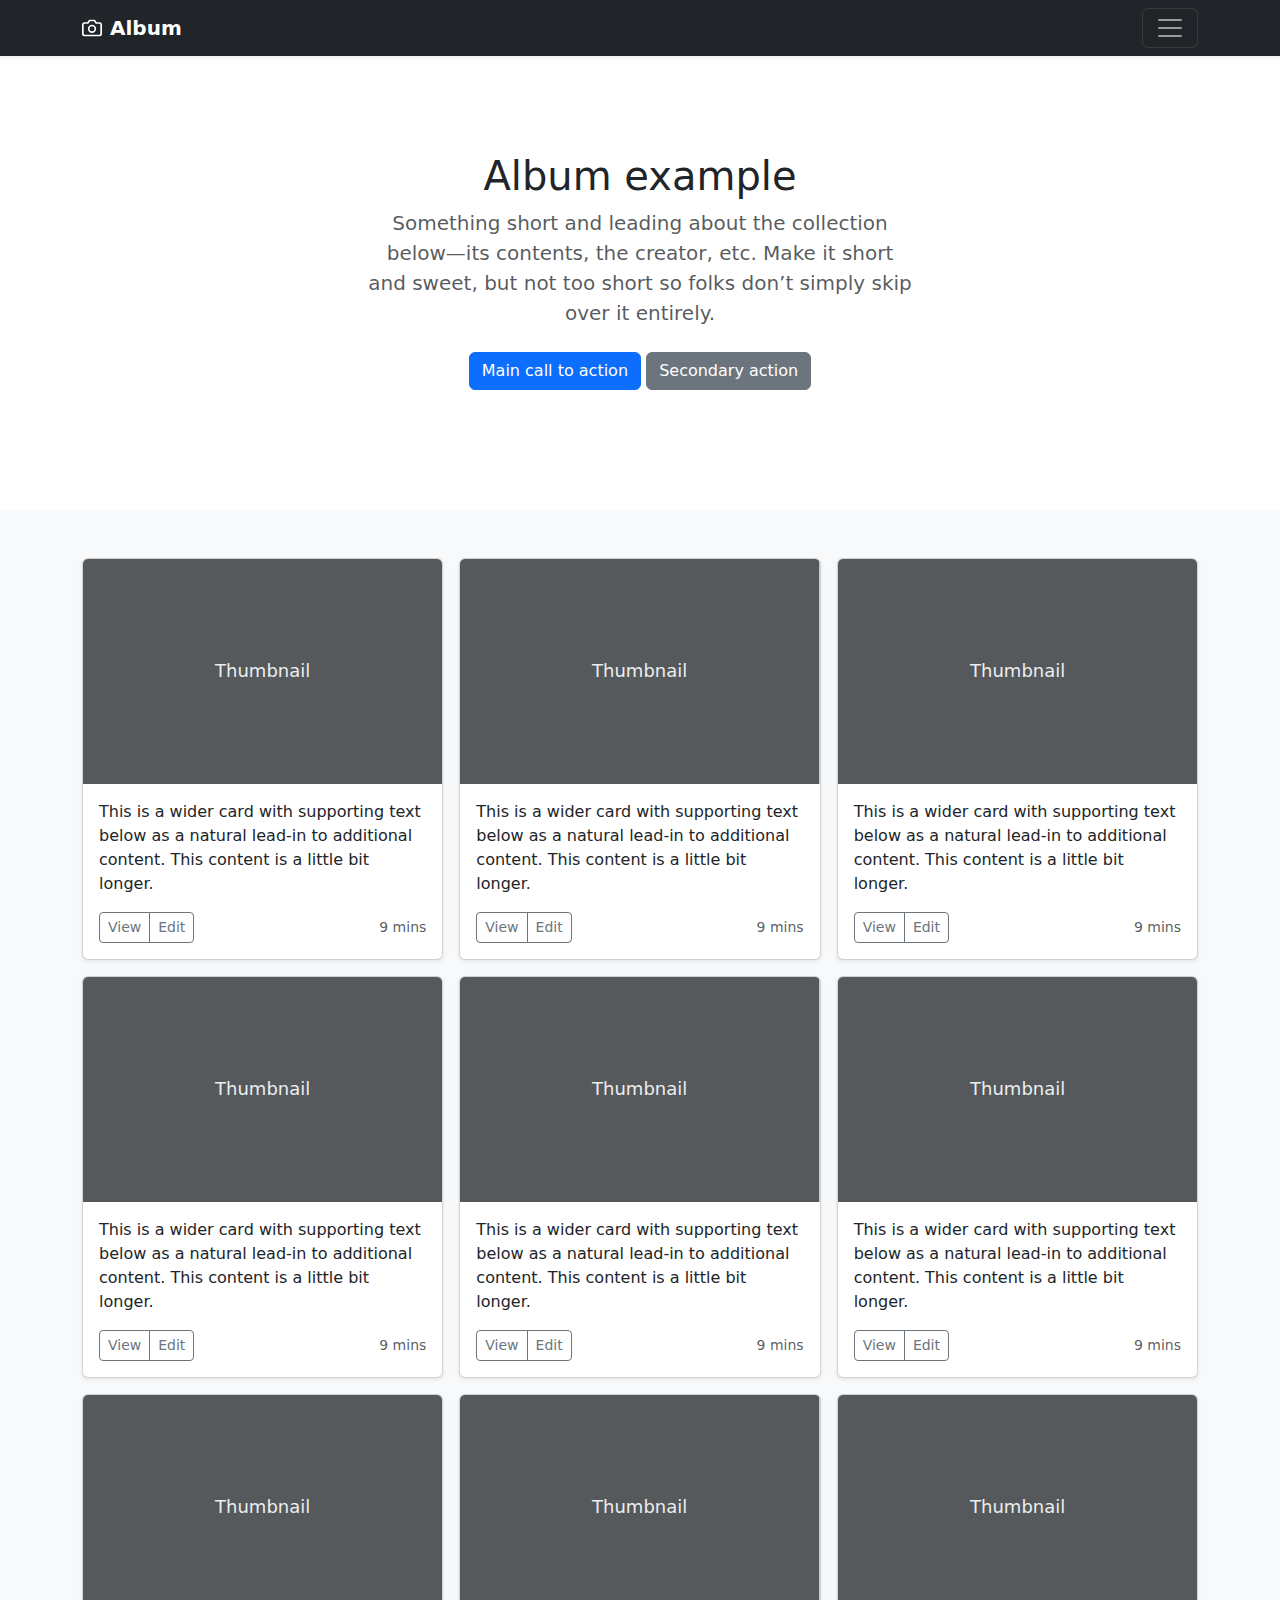
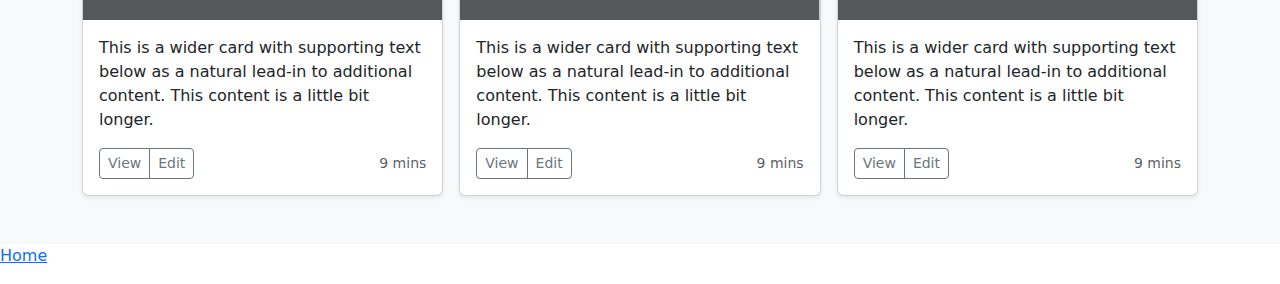
<file: album/index.html>
<!DOCTYPE html>
<html lang="en">
    <head>
        <meta charset="utf-8" />
        <meta name="viewport" content="width=device-width, initial-scale=1" />
        <meta name="description" content="" />
        <meta
            name="author"
            content="Mark Otto, Jacob Thornton, and Bootstrap contributors" />
        <meta name="generator" content="Hugo 0.98.0" />
        <title>Album example · Bootstrap v5.2</title>

        <link
            rel="canonical"
            href="https://getbootstrap.com/docs/5.2/examples/album/" />

        <link href="../assets/dist/css/bootstrap.min.css" rel="stylesheet" />

        <style>
            .bd-placeholder-img {
                font-size: 1.125rem;
                text-anchor: middle;
                -webkit-user-select: none;
                -moz-user-select: none;
                user-select: none;
            }

            @media (min-width: 768px) {
                .bd-placeholder-img-lg {
                    font-size: 3.5rem;
                }
            }

            .b-example-divider {
                height: 3rem;
                background-color: rgba(0, 0, 0, 0.1);
                border: solid rgba(0, 0, 0, 0.15);
                border-width: 1px 0;
                box-shadow: inset 0 0.5em 1.5em rgba(0, 0, 0, 0.1),
                    inset 0 0.125em 0.5em rgba(0, 0, 0, 0.15);
            }

            .b-example-vr {
                flex-shrink: 0;
                width: 1.5rem;
                height: 100vh;
            }

            .bi {
                vertical-align: -0.125em;
                fill: currentColor;
            }

            .nav-scroller {
                position: relative;
                z-index: 2;
                height: 2.75rem;
                overflow-y: hidden;
            }

            .nav-scroller .nav {
                display: flex;
                flex-wrap: nowrap;
                padding-bottom: 1rem;
                margin-top: -1px;
                overflow-x: auto;
                text-align: center;
                white-space: nowrap;
                -webkit-overflow-scrolling: touch;
            }
        </style>
    </head>
    <body>
        <header>
            <div class="collapse bg-dark" id="navbarHeader">
                <div class="container">
                    <div class="row">
                        <div class="col-sm-8 col-md-7 py-4">
                            <h4 class="text-white">About</h4>
                            <p class="text-muted">
                                Add some information about the album below, the
                                author, or any other background context. Make it
                                a few sentences long so folks can pick up some
                                informative tidbits. Then, link them off to some
                                social networking sites or contact information.
                            </p>
                        </div>
                        <div class="col-sm-4 offset-md-1 py-4">
                            <h4 class="text-white">Contact</h4>
                            <ul class="list-unstyled">
                                <li>
                                    <a href="#" class="text-white"
                                        >Follow on Twitter</a
                                    >
                                </li>
                                <li>
                                    <a href="#" class="text-white"
                                        >Like on Facebook</a
                                    >
                                </li>
                                <li>
                                    <a href="#" class="text-white">Email me</a>
                                </li>
                            </ul>
                        </div>
                    </div>
                </div>
            </div>
            <div class="navbar navbar-dark bg-dark shadow-sm">
                <div class="container">
                    <a href="#" class="navbar-brand d-flex align-items-center">
                        <svg
                            xmlns="http://www.w3.org/2000/svg"
                            width="20"
                            height="20"
                            fill="none"
                            stroke="currentColor"
                            stroke-linecap="round"
                            stroke-linejoin="round"
                            stroke-width="2"
                            aria-hidden="true"
                            class="me-2"
                            viewBox="0 0 24 24">
                            <path
                                d="M23 19a2 2 0 0 1-2 2H3a2 2 0 0 1-2-2V8a2 2 0 0 1 2-2h4l2-3h6l2 3h4a2 2 0 0 1 2 2z" />
                            <circle cx="12" cy="13" r="4" />
                        </svg>
                        <strong>Album</strong>
                    </a>
                    <button
                        class="navbar-toggler"
                        type="button"
                        data-bs-toggle="collapse"
                        data-bs-target="#navbarHeader"
                        aria-controls="navbarHeader"
                        aria-expanded="false"
                        aria-label="Toggle navigation">
                        <span class="navbar-toggler-icon"></span>
                    </button>
                </div>
            </div>
        </header>

        <main>
            <section class="py-5 text-center container">
                <div class="row py-lg-5">
                    <div class="col-lg-6 col-md-8 mx-auto">
                        <h1 class="fw-light">Album example</h1>
                        <p class="lead text-muted">
                            Something short and leading about the collection
                            below—its contents, the creator, etc. Make it short
                            and sweet, but not too short so folks don’t simply
                            skip over it entirely.
                        </p>
                        <p>
                            <a href="#" class="btn btn-primary my-2"
                                >Main call to action</a
                            >
                            <a href="#" class="btn btn-secondary my-2"
                                >Secondary action</a
                            >
                        </p>
                    </div>
                </div>
            </section>

            <div class="album py-5 bg-light">
                <div class="container">
                    <div class="row row-cols-1 row-cols-sm-2 row-cols-md-3 g-3">
                        <div class="col">
                            <div class="card shadow-sm">
                                <svg
                                    class="bd-placeholder-img card-img-top"
                                    width="100%"
                                    height="225"
                                    xmlns="http://www.w3.org/2000/svg"
                                    role="img"
                                    aria-label="Placeholder: Thumbnail"
                                    preserveAspectRatio="xMidYMid slice"
                                    focusable="false">
                                    <title>Placeholder</title>
                                    <rect
                                        width="100%"
                                        height="100%"
                                        fill="#55595c" />
                                    <text
                                        x="50%"
                                        y="50%"
                                        fill="#eceeef"
                                        dy=".3em">
                                        Thumbnail
                                    </text>
                                </svg>

                                <div class="card-body">
                                    <p class="card-text">
                                        This is a wider card with supporting
                                        text below as a natural lead-in to
                                        additional content. This content is a
                                        little bit longer.
                                    </p>
                                    <div
                                        class="d-flex justify-content-between align-items-center">
                                        <div class="btn-group">
                                            <button
                                                type="button"
                                                class="btn btn-sm btn-outline-secondary">
                                                View
                                            </button>
                                            <button
                                                type="button"
                                                class="btn btn-sm btn-outline-secondary">
                                                Edit
                                            </button>
                                        </div>
                                        <small class="text-muted">9 mins</small>
                                    </div>
                                </div>
                            </div>
                        </div>
                        <div class="col">
                            <div class="card shadow-sm">
                                <svg
                                    class="bd-placeholder-img card-img-top"
                                    width="100%"
                                    height="225"
                                    xmlns="http://www.w3.org/2000/svg"
                                    role="img"
                                    aria-label="Placeholder: Thumbnail"
                                    preserveAspectRatio="xMidYMid slice"
                                    focusable="false">
                                    <title>Placeholder</title>
                                    <rect
                                        width="100%"
                                        height="100%"
                                        fill="#55595c" />
                                    <text
                                        x="50%"
                                        y="50%"
                                        fill="#eceeef"
                                        dy=".3em">
                                        Thumbnail
                                    </text>
                                </svg>

                                <div class="card-body">
                                    <p class="card-text">
                                        This is a wider card with supporting
                                        text below as a natural lead-in to
                                        additional content. This content is a
                                        little bit longer.
                                    </p>
                                    <div
                                        class="d-flex justify-content-between align-items-center">
                                        <div class="btn-group">
                                            <button
                                                type="button"
                                                class="btn btn-sm btn-outline-secondary">
                                                View
                                            </button>
                                            <button
                                                type="button"
                                                class="btn btn-sm btn-outline-secondary">
                                                Edit
                                            </button>
                                        </div>
                                        <small class="text-muted">9 mins</small>
                                    </div>
                                </div>
                            </div>
                        </div>
                        <div class="col">
                            <div class="card shadow-sm">
                                <svg
                                    class="bd-placeholder-img card-img-top"
                                    width="100%"
                                    height="225"
                                    xmlns="http://www.w3.org/2000/svg"
                                    role="img"
                                    aria-label="Placeholder: Thumbnail"
                                    preserveAspectRatio="xMidYMid slice"
                                    focusable="false">
                                    <title>Placeholder</title>
                                    <rect
                                        width="100%"
                                        height="100%"
                                        fill="#55595c" />
                                    <text
                                        x="50%"
                                        y="50%"
                                        fill="#eceeef"
                                        dy=".3em">
                                        Thumbnail
                                    </text>
                                </svg>

                                <div class="card-body">
                                    <p class="card-text">
                                        This is a wider card with supporting
                                        text below as a natural lead-in to
                                        additional content. This content is a
                                        little bit longer.
                                    </p>
                                    <div
                                        class="d-flex justify-content-between align-items-center">
                                        <div class="btn-group">
                                            <button
                                                type="button"
                                                class="btn btn-sm btn-outline-secondary">
                                                View
                                            </button>
                                            <button
                                                type="button"
                                                class="btn btn-sm btn-outline-secondary">
                                                Edit
                                            </button>
                                        </div>
                                        <small class="text-muted">9 mins</small>
                                    </div>
                                </div>
                            </div>
                        </div>

                        <div class="col">
                            <div class="card shadow-sm">
                                <svg
                                    class="bd-placeholder-img card-img-top"
                                    width="100%"
                                    height="225"
                                    xmlns="http://www.w3.org/2000/svg"
                                    role="img"
                                    aria-label="Placeholder: Thumbnail"
                                    preserveAspectRatio="xMidYMid slice"
                                    focusable="false">
                                    <title>Placeholder</title>
                                    <rect
                                        width="100%"
                                        height="100%"
                                        fill="#55595c" />
                                    <text
                                        x="50%"
                                        y="50%"
                                        fill="#eceeef"
                                        dy=".3em">
                                        Thumbnail
                                    </text>
                                </svg>

                                <div class="card-body">
                                    <p class="card-text">
                                        This is a wider card with supporting
                                        text below as a natural lead-in to
                                        additional content. This content is a
                                        little bit longer.
                                    </p>
                                    <div
                                        class="d-flex justify-content-between align-items-center">
                                        <div class="btn-group">
                                            <button
                                                type="button"
                                                class="btn btn-sm btn-outline-secondary">
                                                View
                                            </button>
                                            <button
                                                type="button"
                                                class="btn btn-sm btn-outline-secondary">
                                                Edit
                                            </button>
                                        </div>
                                        <small class="text-muted">9 mins</small>
                                    </div>
                                </div>
                            </div>
                        </div>
                        <div class="col">
                            <div class="card shadow-sm">
                                <svg
                                    class="bd-placeholder-img card-img-top"
                                    width="100%"
                                    height="225"
                                    xmlns="http://www.w3.org/2000/svg"
                                    role="img"
                                    aria-label="Placeholder: Thumbnail"
                                    preserveAspectRatio="xMidYMid slice"
                                    focusable="false">
                                    <title>Placeholder</title>
                                    <rect
                                        width="100%"
                                        height="100%"
                                        fill="#55595c" />
                                    <text
                                        x="50%"
                                        y="50%"
                                        fill="#eceeef"
                                        dy=".3em">
                                        Thumbnail
                                    </text>
                                </svg>

                                <div class="card-body">
                                    <p class="card-text">
                                        This is a wider card with supporting
                                        text below as a natural lead-in to
                                        additional content. This content is a
                                        little bit longer.
                                    </p>
                                    <div
                                        class="d-flex justify-content-between align-items-center">
                                        <div class="btn-group">
                                            <button
                                                type="button"
                                                class="btn btn-sm btn-outline-secondary">
                                                View
                                            </button>
                                            <button
                                                type="button"
                                                class="btn btn-sm btn-outline-secondary">
                                                Edit
                                            </button>
                                        </div>
                                        <small class="text-muted">9 mins</small>
                                    </div>
                                </div>
                            </div>
                        </div>
                        <div class="col">
                            <div class="card shadow-sm">
                                <svg
                                    class="bd-placeholder-img card-img-top"
                                    width="100%"
                                    height="225"
                                    xmlns="http://www.w3.org/2000/svg"
                                    role="img"
                                    aria-label="Placeholder: Thumbnail"
                                    preserveAspectRatio="xMidYMid slice"
                                    focusable="false">
                                    <title>Placeholder</title>
                                    <rect
                                        width="100%"
                                        height="100%"
                                        fill="#55595c" />
                                    <text
                                        x="50%"
                                        y="50%"
                                        fill="#eceeef"
                                        dy=".3em">
                                        Thumbnail
                                    </text>
                                </svg>

                                <div class="card-body">
                                    <p class="card-text">
                                        This is a wider card with supporting
                                        text below as a natural lead-in to
                                        additional content. This content is a
                                        little bit longer.
                                    </p>
                                    <div
                                        class="d-flex justify-content-between align-items-center">
                                        <div class="btn-group">
                                            <button
                                                type="button"
                                                class="btn btn-sm btn-outline-secondary">
                                                View
                                            </button>
                                            <button
                                                type="button"
                                                class="btn btn-sm btn-outline-secondary">
                                                Edit
                                            </button>
                                        </div>
                                        <small class="text-muted">9 mins</small>
                                    </div>
                                </div>
                            </div>
                        </div>

                        <div class="col">
                            <div class="card shadow-sm">
                                <svg
                                    class="bd-placeholder-img card-img-top"
                                    width="100%"
                                    height="225"
                                    xmlns="http://www.w3.org/2000/svg"
                                    role="img"
                                    aria-label="Placeholder: Thumbnail"
                                    preserveAspectRatio="xMidYMid slice"
                                    focusable="false">
                                    <title>Placeholder</title>
                                    <rect
                                        width="100%"
                                        height="100%"
                                        fill="#55595c" />
                                    <text
                                        x="50%"
                                        y="50%"
                                        fill="#eceeef"
                                        dy=".3em">
                                        Thumbnail
                                    </text>
                                </svg>

                                <div class="card-body">
                                    <p class="card-text">
                                        This is a wider card with supporting
                                        text below as a natural lead-in to
                                        additional content. This content is a
                                        little bit longer.
                                    </p>
                                    <div
                                        class="d-flex justify-content-between align-items-center">
                                        <div class="btn-group">
                                            <button
                                                type="button"
                                                class="btn btn-sm btn-outline-secondary">
                                                View
                                            </button>
                                            <button
                                                type="button"
                                                class="btn btn-sm btn-outline-secondary">
                                                Edit
                                            </button>
                                        </div>
                                        <small class="text-muted">9 mins</small>
                                    </div>
                                </div>
                            </div>
                        </div>
                        <div class="col">
                            <div class="card shadow-sm">
                                <svg
                                    class="bd-placeholder-img card-img-top"
                                    width="100%"
                                    height="225"
                                    xmlns="http://www.w3.org/2000/svg"
                                    role="img"
                                    aria-label="Placeholder: Thumbnail"
                                    preserveAspectRatio="xMidYMid slice"
                                    focusable="false">
                                    <title>Placeholder</title>
                                    <rect
                                        width="100%"
                                        height="100%"
                                        fill="#55595c" />
                                    <text
                                        x="50%"
                                        y="50%"
                                        fill="#eceeef"
                                        dy=".3em">
                                        Thumbnail
                                    </text>
                                </svg>

                                <div class="card-body">
                                    <p class="card-text">
                                        This is a wider card with supporting
                                        text below as a natural lead-in to
                                        additional content. This content is a
                                        little bit longer.
                                    </p>
                                    <div
                                        class="d-flex justify-content-between align-items-center">
                                        <div class="btn-group">
                                            <button
                                                type="button"
                                                class="btn btn-sm btn-outline-secondary">
                                                View
                                            </button>
                                            <button
                                                type="button"
                                                class="btn btn-sm btn-outline-secondary">
                                                Edit
                                            </button>
                                        </div>
                                        <small class="text-muted">9 mins</small>
                                    </div>
                                </div>
                            </div>
                        </div>
                        <div class="col">
                            <div class="card shadow-sm">
                                <svg
                                    class="bd-placeholder-img card-img-top"
                                    width="100%"
                                    height="225"
                                    xmlns="http://www.w3.org/2000/svg"
                                    role="img"
                                    aria-label="Placeholder: Thumbnail"
                                    preserveAspectRatio="xMidYMid slice"
                                    focusable="false">
                                    <title>Placeholder</title>
                                    <rect
                                        width="100%"
                                        height="100%"
                                        fill="#55595c" />
                                    <text
                                        x="50%"
                                        y="50%"
                                        fill="#eceeef"
                                        dy=".3em">
                                        Thumbnail
                                    </text>
                                </svg>

                                <div class="card-body">
                                    <p class="card-text">
                                        This is a wider card with supporting
                                        text below as a natural lead-in to
                                        additional content. This content is a
                                        little bit longer.
                                    </p>
                                    <div
                                        class="d-flex justify-content-between align-items-center">
                                        <div class="btn-group">
                                            <button
                                                type="button"
                                                class="btn btn-sm btn-outline-secondary">
                                                View
                                            </button>
                                            <button
                                                type="button"
                                                class="btn btn-sm btn-outline-secondary">
                                                Edit
                                            </button>
                                        </div>
                                        <small class="text-muted">9 mins</small>
                                    </div>
                                </div>
                            </div>
                        </div>
                    </div>
                </div>
            </div>
        </main>

        
        <footer class="mt-auto text-white-50">
            <p>
                <a  href="/index.html"
                        >Home</a
                >.
            </p>
        </footer>

    </body>
</html>
</file>
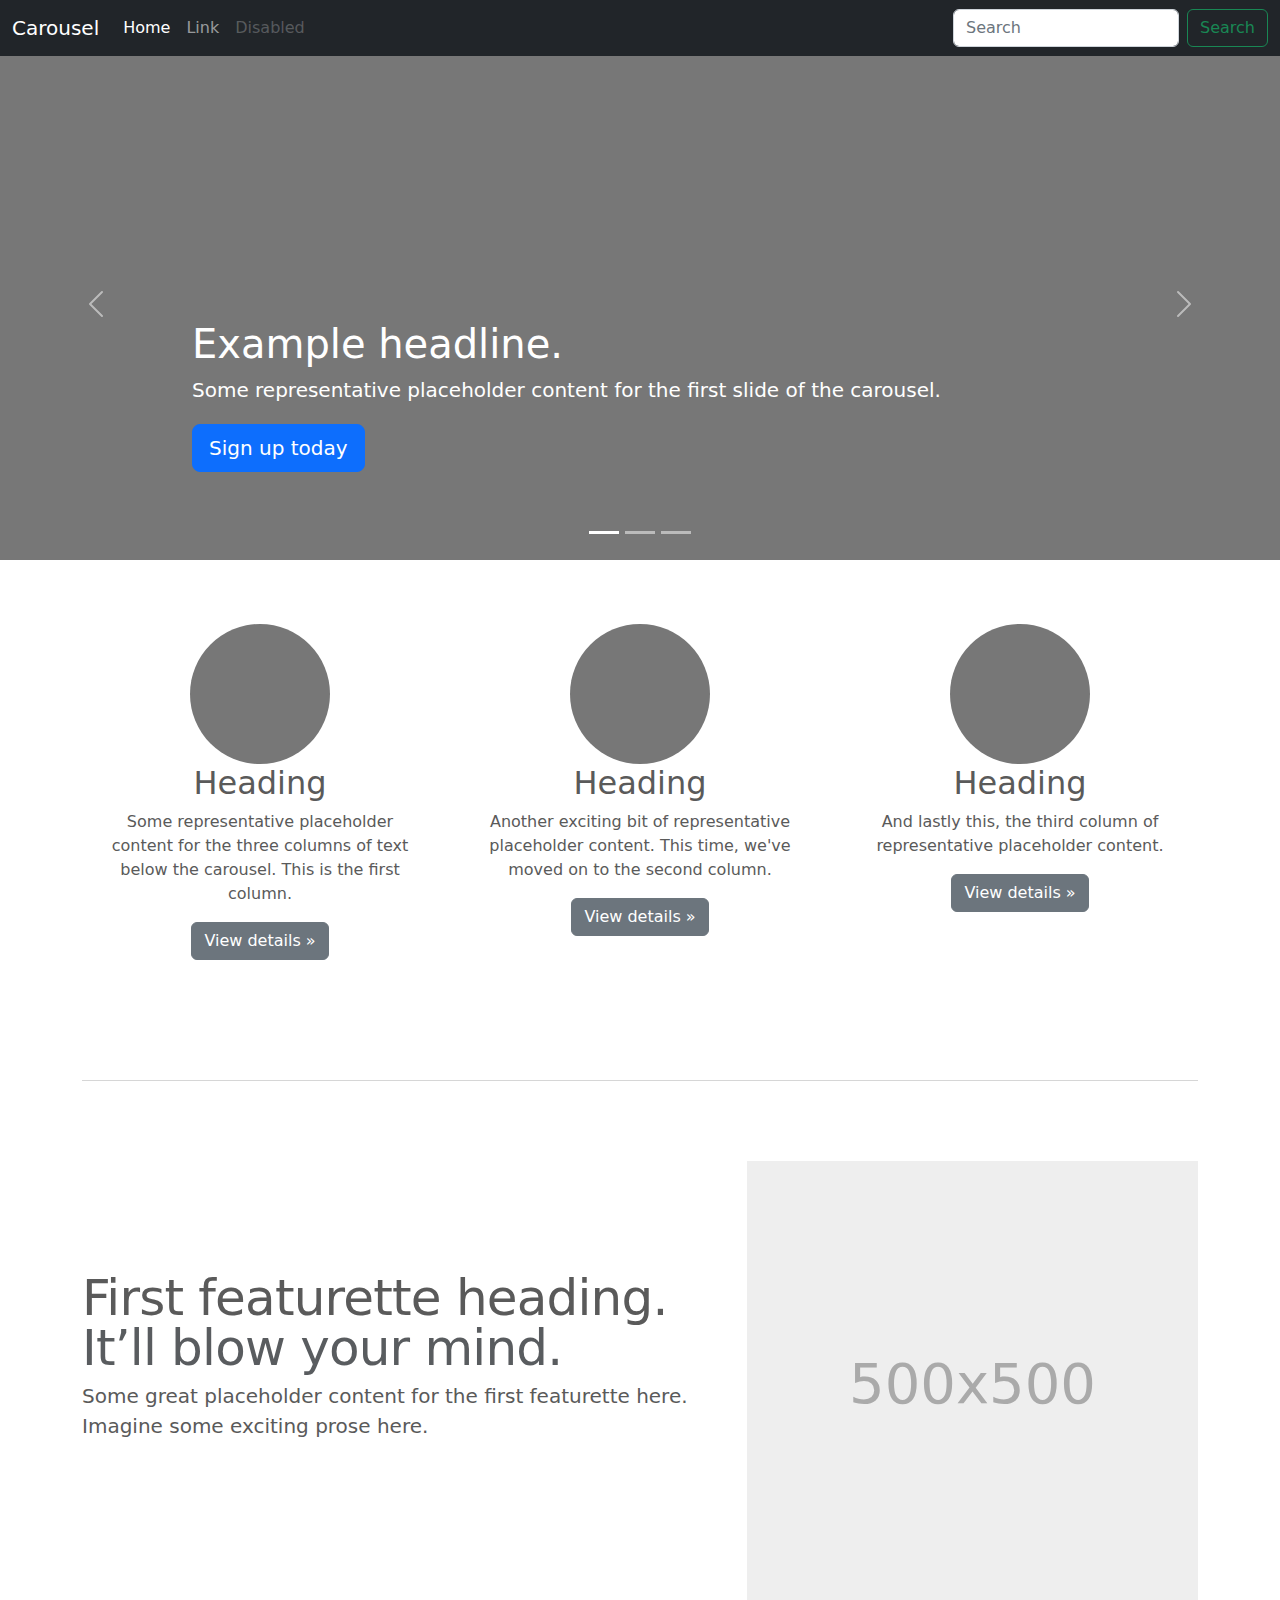
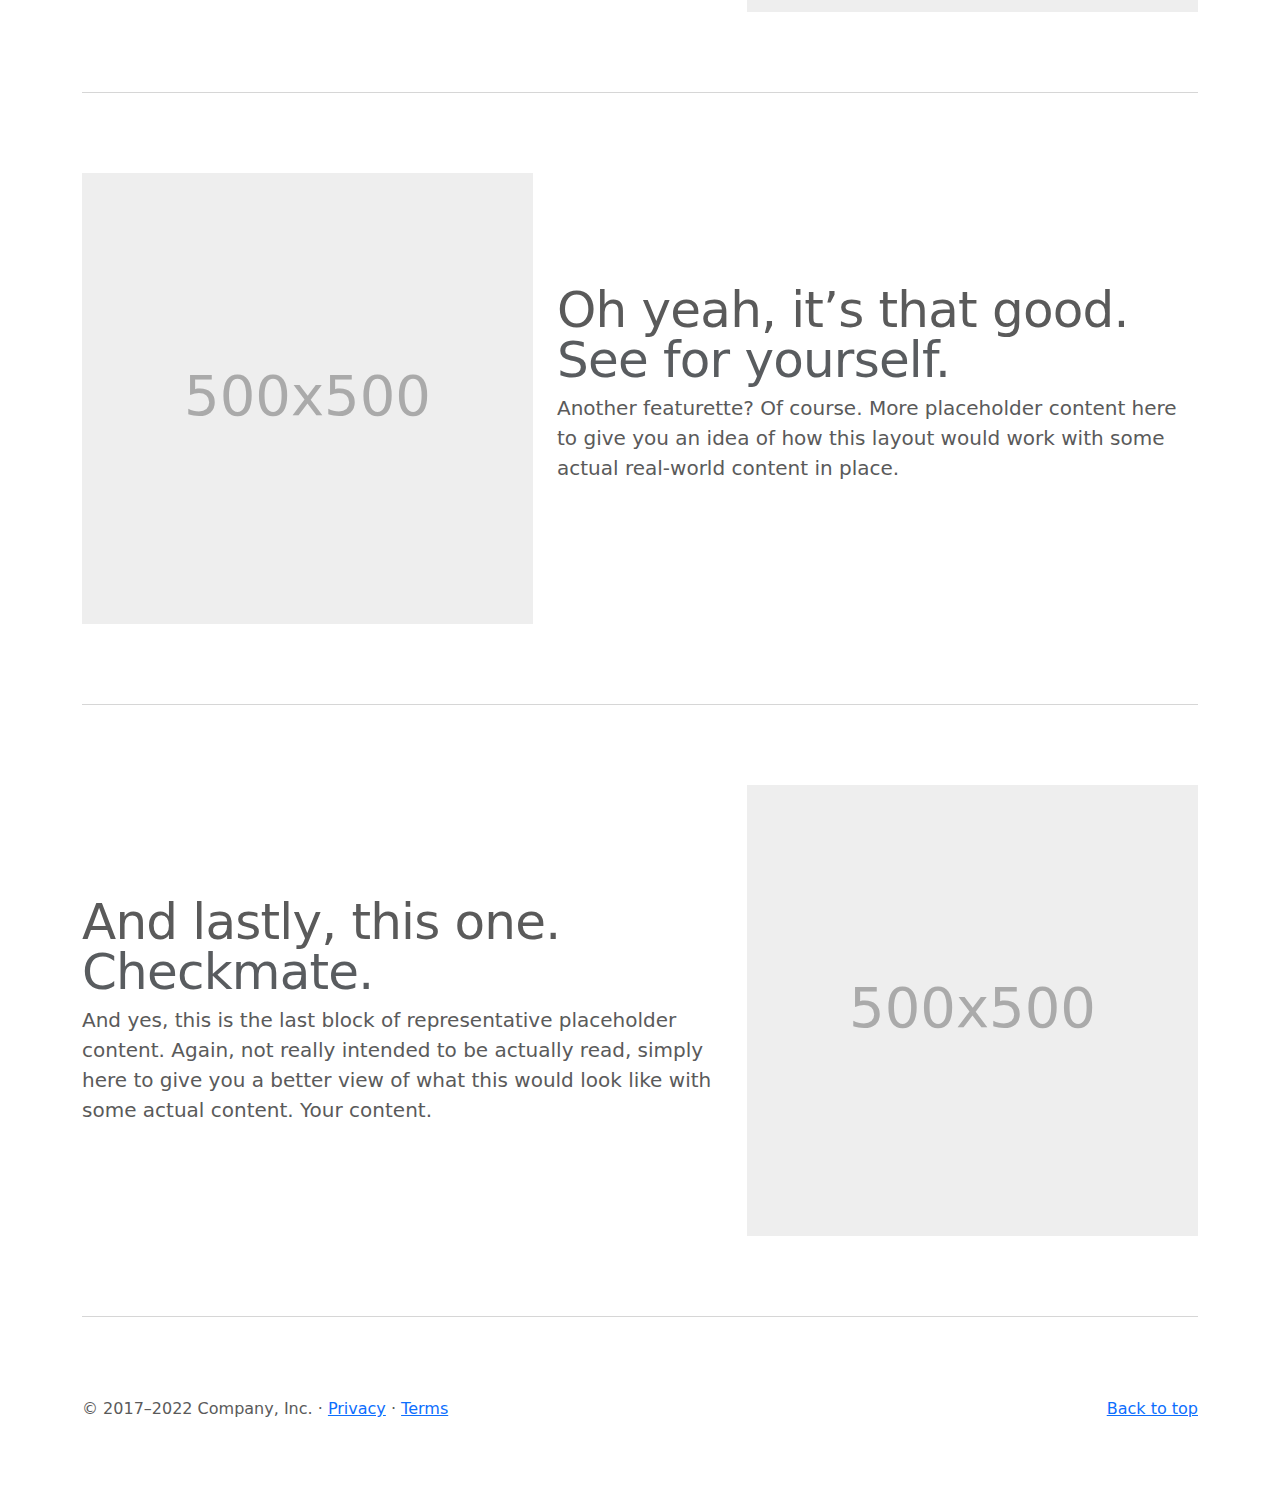
<file: carousel/index.html>
<!DOCTYPE html>
<html lang="en">
    <head>
        <meta charset="utf-8" />
        <meta name="viewport" content="width=device-width, initial-scale=1" />
        <meta name="description" content="" />
        <meta
            name="author"
            content="Mark Otto, Jacob Thornton, and Bootstrap contributors" />
        <meta name="generator" content="Hugo 0.98.0" />
        <title>Carousel Template · Bootstrap v5.2</title>

        <link
            rel="canonical"
            href="https://getbootstrap.com/docs/5.2/examples/carousel/" />

        <link href="../assets/dist/css/bootstrap.min.css" rel="stylesheet" />

        <style>
            .bd-placeholder-img {
                font-size: 1.125rem;
                text-anchor: middle;
                -webkit-user-select: none;
                -moz-user-select: none;
                user-select: none;
            }

            @media (min-width: 768px) {
                .bd-placeholder-img-lg {
                    font-size: 3.5rem;
                }
            }

            .b-example-divider {
                height: 3rem;
                background-color: rgba(0, 0, 0, 0.1);
                border: solid rgba(0, 0, 0, 0.15);
                border-width: 1px 0;
                box-shadow: inset 0 0.5em 1.5em rgba(0, 0, 0, 0.1),
                    inset 0 0.125em 0.5em rgba(0, 0, 0, 0.15);
            }

            .b-example-vr {
                flex-shrink: 0;
                width: 1.5rem;
                height: 100vh;
            }

            .bi {
                vertical-align: -0.125em;
                fill: currentColor;
            }

            .nav-scroller {
                position: relative;
                z-index: 2;
                height: 2.75rem;
                overflow-y: hidden;
            }

            .nav-scroller .nav {
                display: flex;
                flex-wrap: nowrap;
                padding-bottom: 1rem;
                margin-top: -1px;
                overflow-x: auto;
                text-align: center;
                white-space: nowrap;
                -webkit-overflow-scrolling: touch;
            }
        </style>

        <!-- Custom styles for this template -->
        <link href="carousel.css" rel="stylesheet" />
    </head>
    <body>
        <header>
            <nav class="navbar navbar-expand-md navbar-dark fixed-top bg-dark">
                <div class="container-fluid">
                    <a class="navbar-brand" href="#">Carousel</a>
                    <button
                        class="navbar-toggler"
                        type="button"
                        data-bs-toggle="collapse"
                        data-bs-target="#navbarCollapse"
                        aria-controls="navbarCollapse"
                        aria-expanded="false"
                        aria-label="Toggle navigation">
                        <span class="navbar-toggler-icon"></span>
                    </button>
                    <div class="collapse navbar-collapse" id="navbarCollapse">
                        <ul class="navbar-nav me-auto mb-2 mb-md-0">
                            <li class="nav-item">
                                <a
                                    class="nav-link active"
                                    aria-current="page"
                                    href="#"
                                    >Home</a
                                >
                            </li>
                            <li class="nav-item">
                                <a class="nav-link" href="#">Link</a>
                            </li>
                            <li class="nav-item">
                                <a class="nav-link disabled">Disabled</a>
                            </li>
                        </ul>
                        <form class="d-flex" role="search">
                            <input
                                class="form-control me-2"
                                type="search"
                                placeholder="Search"
                                aria-label="Search" />
                            <button
                                class="btn btn-outline-success"
                                type="submit">
                                Search
                            </button>
                        </form>
                    </div>
                </div>
            </nav>
        </header>

        <main>
            <div id="myCarousel" class="carousel slide" data-bs-ride="carousel">
                <div class="carousel-indicators">
                    <button
                        type="button"
                        data-bs-target="#myCarousel"
                        data-bs-slide-to="0"
                        class="active"
                        aria-current="true"
                        aria-label="Slide 1"></button>
                    <button
                        type="button"
                        data-bs-target="#myCarousel"
                        data-bs-slide-to="1"
                        aria-label="Slide 2"></button>
                    <button
                        type="button"
                        data-bs-target="#myCarousel"
                        data-bs-slide-to="2"
                        aria-label="Slide 3"></button>
                </div>
                <div class="carousel-inner">
                    <div class="carousel-item active">
                        <svg
                            class="bd-placeholder-img"
                            width="100%"
                            height="100%"
                            xmlns="http://www.w3.org/2000/svg"
                            aria-hidden="true"
                            preserveAspectRatio="xMidYMid slice"
                            focusable="false">
                            <rect width="100%" height="100%" fill="#777" />
                        </svg>

                        <div class="container">
                            <div class="carousel-caption text-start">
                                <h1>Example headline.</h1>
                                <p>
                                    Some representative placeholder content for
                                    the first slide of the carousel.
                                </p>
                                <p>
                                    <a class="btn btn-lg btn-primary" href="#"
                                        >Sign up today</a
                                    >
                                </p>
                            </div>
                        </div>
                    </div>
                    <div class="carousel-item">
                        <svg
                            class="bd-placeholder-img"
                            width="100%"
                            height="100%"
                            xmlns="http://www.w3.org/2000/svg"
                            aria-hidden="true"
                            preserveAspectRatio="xMidYMid slice"
                            focusable="false">
                            <rect width="100%" height="100%" fill="#777" />
                        </svg>

                        <div class="container">
                            <div class="carousel-caption">
                                <h1>Another example headline.</h1>
                                <p>
                                    Some representative placeholder content for
                                    the second slide of the carousel.
                                </p>
                                <p>
                                    <a class="btn btn-lg btn-primary" href="#"
                                        >Learn more</a
                                    >
                                </p>
                            </div>
                        </div>
                    </div>
                    <div class="carousel-item">
                        <svg
                            class="bd-placeholder-img"
                            width="100%"
                            height="100%"
                            xmlns="http://www.w3.org/2000/svg"
                            aria-hidden="true"
                            preserveAspectRatio="xMidYMid slice"
                            focusable="false">
                            <rect width="100%" height="100%" fill="#777" />
                        </svg>

                        <div class="container">
                            <div class="carousel-caption text-end">
                                <h1>One more for good measure.</h1>
                                <p>
                                    Some representative placeholder content for
                                    the third slide of this carousel.
                                </p>
                                <p>
                                    <a class="btn btn-lg btn-primary" href="#"
                                        >Browse gallery</a
                                    >
                                </p>
                            </div>
                        </div>
                    </div>
                </div>
                <button
                    class="carousel-control-prev"
                    type="button"
                    data-bs-target="#myCarousel"
                    data-bs-slide="prev">
                    <span
                        class="carousel-control-prev-icon"
                        aria-hidden="true"></span>
                    <span class="visually-hidden">Previous</span>
                </button>
                <button
                    class="carousel-control-next"
                    type="button"
                    data-bs-target="#myCarousel"
                    data-bs-slide="next">
                    <span
                        class="carousel-control-next-icon"
                        aria-hidden="true"></span>
                    <span class="visually-hidden">Next</span>
                </button>
            </div>

            <!-- Marketing messaging and featurettes
  ================================================== -->
            <!-- Wrap the rest of the page in another container to center all the content. -->

            <div class="container marketing">
                <!-- Three columns of text below the carousel -->
                <div class="row">
                    <div class="col-lg-4">
                        <svg
                            class="bd-placeholder-img rounded-circle"
                            width="140"
                            height="140"
                            xmlns="http://www.w3.org/2000/svg"
                            role="img"
                            aria-label="Placeholder: 140x140"
                            preserveAspectRatio="xMidYMid slice"
                            focusable="false">
                            <title>Placeholder</title>
                            <rect width="100%" height="100%" fill="#777" />
                            <text x="50%" y="50%" fill="#777" dy=".3em">
                                140x140
                            </text>
                        </svg>

                        <h2 class="fw-normal">Heading</h2>
                        <p>
                            Some representative placeholder content for the
                            three columns of text below the carousel. This is
                            the first column.
                        </p>
                        <p>
                            <a class="btn btn-secondary" href="#"
                                >View details &raquo;</a
                            >
                        </p>
                    </div>
                    <!-- /.col-lg-4 -->
                    <div class="col-lg-4">
                        <svg
                            class="bd-placeholder-img rounded-circle"
                            width="140"
                            height="140"
                            xmlns="http://www.w3.org/2000/svg"
                            role="img"
                            aria-label="Placeholder: 140x140"
                            preserveAspectRatio="xMidYMid slice"
                            focusable="false">
                            <title>Placeholder</title>
                            <rect width="100%" height="100%" fill="#777" />
                            <text x="50%" y="50%" fill="#777" dy=".3em">
                                140x140
                            </text>
                        </svg>

                        <h2 class="fw-normal">Heading</h2>
                        <p>
                            Another exciting bit of representative placeholder
                            content. This time, we've moved on to the second
                            column.
                        </p>
                        <p>
                            <a class="btn btn-secondary" href="#"
                                >View details &raquo;</a
                            >
                        </p>
                    </div>
                    <!-- /.col-lg-4 -->
                    <div class="col-lg-4">
                        <svg
                            class="bd-placeholder-img rounded-circle"
                            width="140"
                            height="140"
                            xmlns="http://www.w3.org/2000/svg"
                            role="img"
                            aria-label="Placeholder: 140x140"
                            preserveAspectRatio="xMidYMid slice"
                            focusable="false">
                            <title>Placeholder</title>
                            <rect width="100%" height="100%" fill="#777" />
                            <text x="50%" y="50%" fill="#777" dy=".3em">
                                140x140
                            </text>
                        </svg>

                        <h2 class="fw-normal">Heading</h2>
                        <p>
                            And lastly this, the third column of representative
                            placeholder content.
                        </p>
                        <p>
                            <a class="btn btn-secondary" href="#"
                                >View details &raquo;</a
                            >
                        </p>
                    </div>
                    <!-- /.col-lg-4 -->
                </div>
                <!-- /.row -->

                <!-- START THE FEATURETTES -->

                <hr class="featurette-divider" />

                <div class="row featurette">
                    <div class="col-md-7">
                        <h2 class="featurette-heading fw-normal lh-1">
                            First featurette heading.
                            <span class="text-muted"
                                >It’ll blow your mind.</span
                            >
                        </h2>
                        <p class="lead">
                            Some great placeholder content for the first
                            featurette here. Imagine some exciting prose here.
                        </p>
                    </div>
                    <div class="col-md-5">
                        <svg
                            class="bd-placeholder-img bd-placeholder-img-lg featurette-image img-fluid mx-auto"
                            width="500"
                            height="500"
                            xmlns="http://www.w3.org/2000/svg"
                            role="img"
                            aria-label="Placeholder: 500x500"
                            preserveAspectRatio="xMidYMid slice"
                            focusable="false">
                            <title>Placeholder</title>
                            <rect width="100%" height="100%" fill="#eee" />
                            <text x="50%" y="50%" fill="#aaa" dy=".3em">
                                500x500
                            </text>
                        </svg>
                    </div>
                </div>

                <hr class="featurette-divider" />

                <div class="row featurette">
                    <div class="col-md-7 order-md-2">
                        <h2 class="featurette-heading fw-normal lh-1">
                            Oh yeah, it’s that good.
                            <span class="text-muted">See for yourself.</span>
                        </h2>
                        <p class="lead">
                            Another featurette? Of course. More placeholder
                            content here to give you an idea of how this layout
                            would work with some actual real-world content in
                            place.
                        </p>
                    </div>
                    <div class="col-md-5 order-md-1">
                        <svg
                            class="bd-placeholder-img bd-placeholder-img-lg featurette-image img-fluid mx-auto"
                            width="500"
                            height="500"
                            xmlns="http://www.w3.org/2000/svg"
                            role="img"
                            aria-label="Placeholder: 500x500"
                            preserveAspectRatio="xMidYMid slice"
                            focusable="false">
                            <title>Placeholder</title>
                            <rect width="100%" height="100%" fill="#eee" />
                            <text x="50%" y="50%" fill="#aaa" dy=".3em">
                                500x500
                            </text>
                        </svg>
                    </div>
                </div>

                <hr class="featurette-divider" />

                <div class="row featurette">
                    <div class="col-md-7">
                        <h2 class="featurette-heading fw-normal lh-1">
                            And lastly, this one.
                            <span class="text-muted">Checkmate.</span>
                        </h2>
                        <p class="lead">
                            And yes, this is the last block of representative
                            placeholder content. Again, not really intended to
                            be actually read, simply here to give you a better
                            view of what this would look like with some actual
                            content. Your content.
                        </p>
                    </div>
                    <div class="col-md-5">
                        <svg
                            class="bd-placeholder-img bd-placeholder-img-lg featurette-image img-fluid mx-auto"
                            width="500"
                            height="500"
                            xmlns="http://www.w3.org/2000/svg"
                            role="img"
                            aria-label="Placeholder: 500x500"
                            preserveAspectRatio="xMidYMid slice"
                            focusable="false">
                            <title>Placeholder</title>
                            <rect width="100%" height="100%" fill="#eee" />
                            <text x="50%" y="50%" fill="#aaa" dy=".3em">
                                500x500
                            </text>
                        </svg>
                    </div>
                </div>

                <hr class="featurette-divider" />

                <!-- /END THE FEATURETTES -->
            </div>
            <!-- /.container -->

            <!-- FOOTER -->
            <footer class="container">
                <p class="float-end"><a href="#">Back to top</a></p>
                <p>
                    &copy; 2017–2022 Company, Inc. &middot;
                    <a href="#">Privacy</a> &middot; <a href="#">Terms</a>
                </p>
            </footer>
        </main>

        <script src="../assets/dist/js/bootstrap.bundle.min.js"></script>
    </body>
</html>
</file>
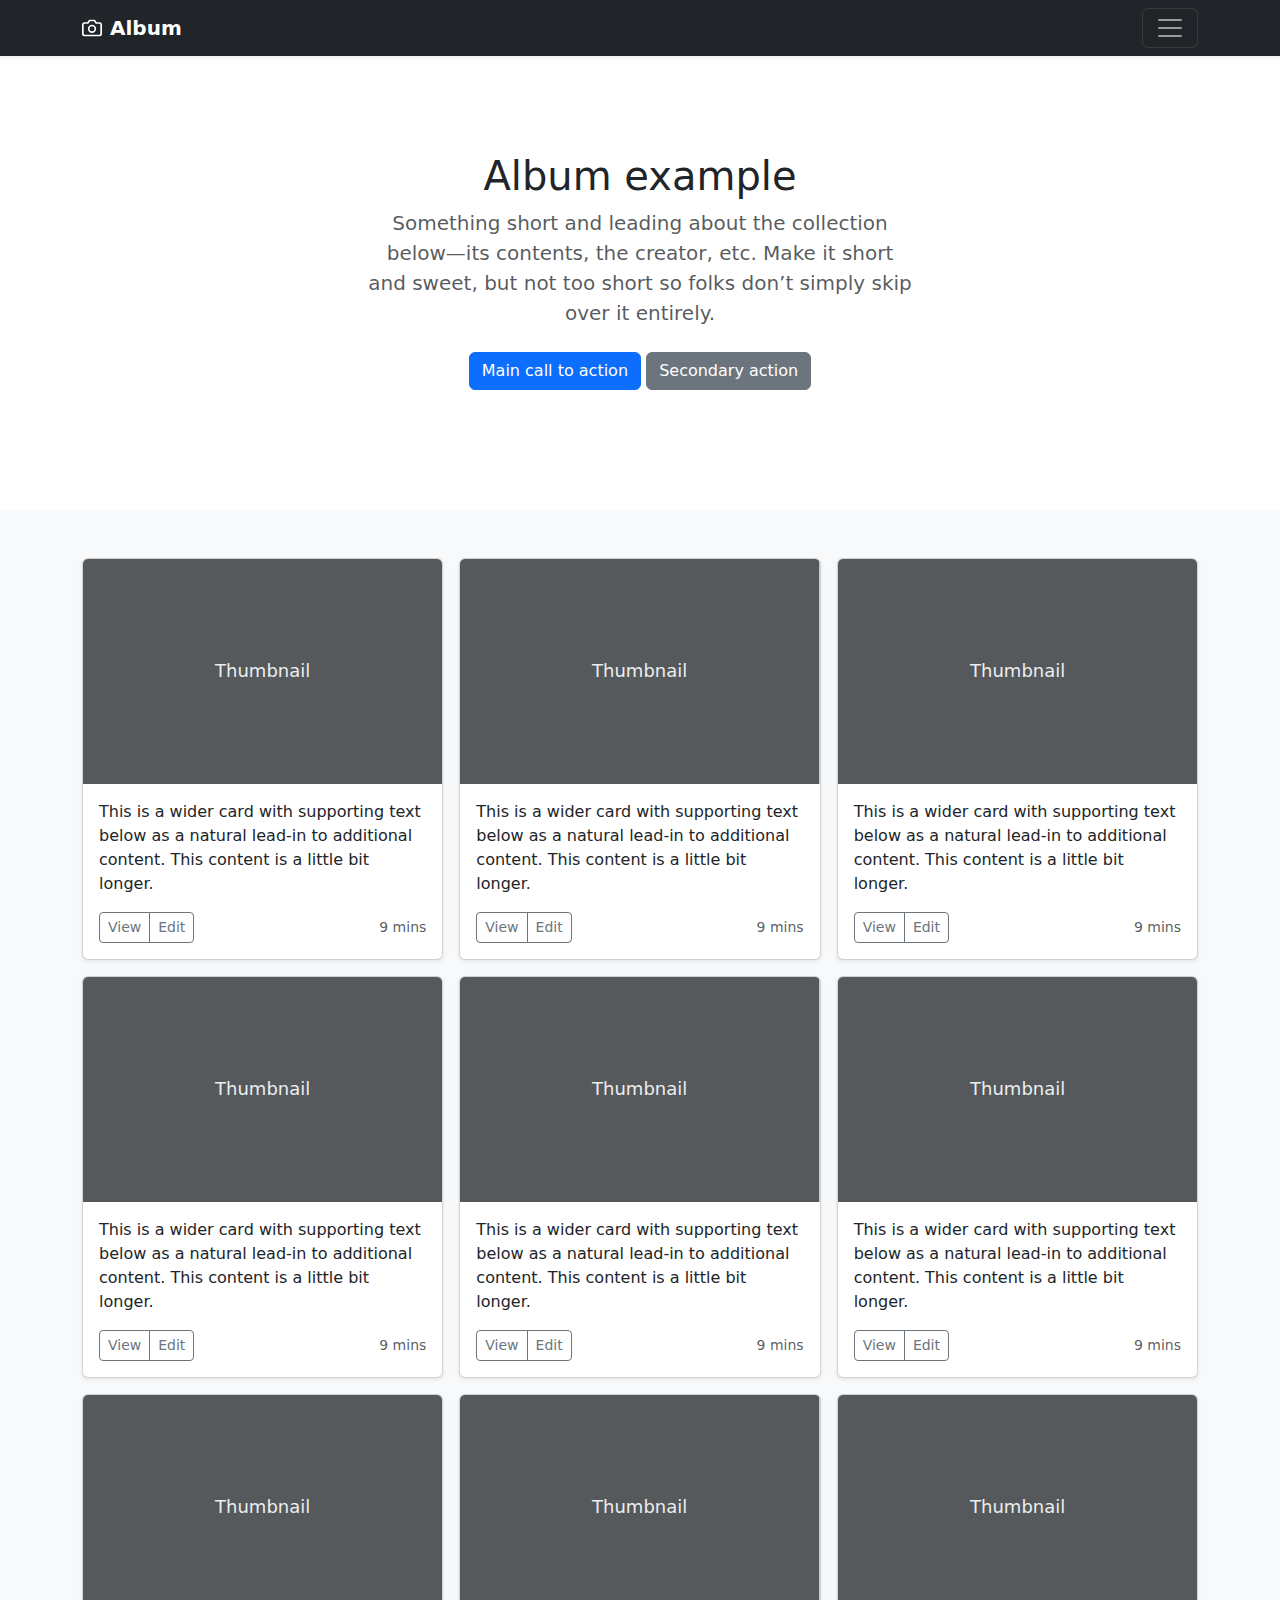
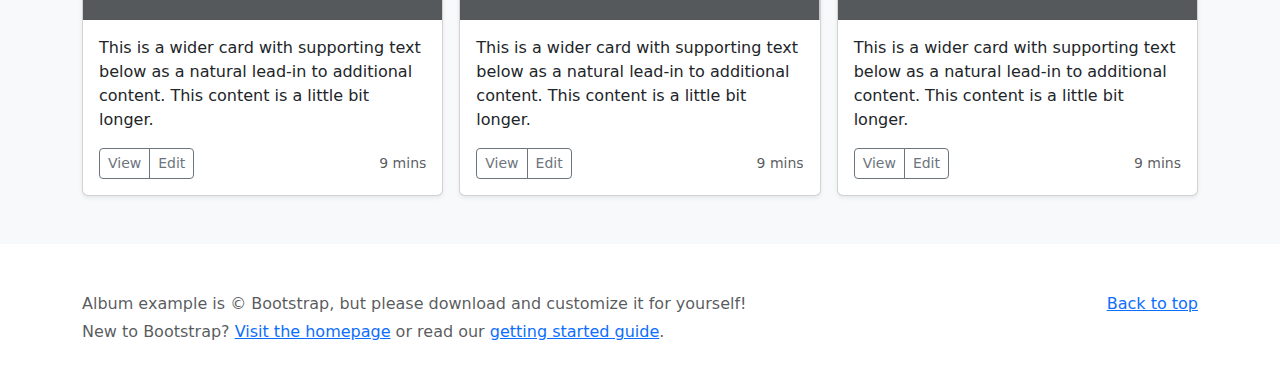
<file: PortfolioPage/album/index.html>
<!DOCTYPE html>
<html lang="en">
    <head>
        <meta charset="utf-8" />
        <meta name="viewport" content="width=device-width, initial-scale=1" />
        <meta name="description" content="" />
        <meta
            name="author"
            content="Mark Otto, Jacob Thornton, and Bootstrap contributors" />
        <meta name="generator" content="Hugo 0.98.0" />
        <title>Album example · Bootstrap v5.2</title>

        <link
            rel="canonical"
            href="https://getbootstrap.com/docs/5.2/examples/album/" />

        <link href="../assets/dist/css/bootstrap.min.css" rel="stylesheet" />

        <style>
            .bd-placeholder-img {
                font-size: 1.125rem;
                text-anchor: middle;
                -webkit-user-select: none;
                -moz-user-select: none;
                user-select: none;
            }

            @media (min-width: 768px) {
                .bd-placeholder-img-lg {
                    font-size: 3.5rem;
                }
            }

            .b-example-divider {
                height: 3rem;
                background-color: rgba(0, 0, 0, 0.1);
                border: solid rgba(0, 0, 0, 0.15);
                border-width: 1px 0;
                box-shadow: inset 0 0.5em 1.5em rgba(0, 0, 0, 0.1),
                    inset 0 0.125em 0.5em rgba(0, 0, 0, 0.15);
            }

            .b-example-vr {
                flex-shrink: 0;
                width: 1.5rem;
                height: 100vh;
            }

            .bi {
                vertical-align: -0.125em;
                fill: currentColor;
            }

            .nav-scroller {
                position: relative;
                z-index: 2;
                height: 2.75rem;
                overflow-y: hidden;
            }

            .nav-scroller .nav {
                display: flex;
                flex-wrap: nowrap;
                padding-bottom: 1rem;
                margin-top: -1px;
                overflow-x: auto;
                text-align: center;
                white-space: nowrap;
                -webkit-overflow-scrolling: touch;
            }
        </style>
    </head>
    <body>
        <header>
            <div class="collapse bg-dark" id="navbarHeader">
                <div class="container">
                    <div class="row">
                        <div class="col-sm-8 col-md-7 py-4">
                            <h4 class="text-white">About</h4>
                            <p class="text-muted">
                                Add some information about the album below, the
                                author, or any other background context. Make it
                                a few sentences long so folks can pick up some
                                informative tidbits. Then, link them off to some
                                social networking sites or contact information.
                            </p>
                        </div>
                        <div class="col-sm-4 offset-md-1 py-4">
                            <h4 class="text-white">Contact</h4>
                            <ul class="list-unstyled">
                                <li>
                                    <a href="#" class="text-white"
                                        >Follow on Twitter</a
                                    >
                                </li>
                                <li>
                                    <a href="#" class="text-white"
                                        >Like on Facebook</a
                                    >
                                </li>
                                <li>
                                    <a href="#" class="text-white">Email me</a>
                                </li>
                            </ul>
                        </div>
                    </div>
                </div>
            </div>
            <div class="navbar navbar-dark bg-dark shadow-sm">
                <div class="container">
                    <a href="#" class="navbar-brand d-flex align-items-center">
                        <svg
                            xmlns="http://www.w3.org/2000/svg"
                            width="20"
                            height="20"
                            fill="none"
                            stroke="currentColor"
                            stroke-linecap="round"
                            stroke-linejoin="round"
                            stroke-width="2"
                            aria-hidden="true"
                            class="me-2"
                            viewBox="0 0 24 24">
                            <path
                                d="M23 19a2 2 0 0 1-2 2H3a2 2 0 0 1-2-2V8a2 2 0 0 1 2-2h4l2-3h6l2 3h4a2 2 0 0 1 2 2z" />
                            <circle cx="12" cy="13" r="4" />
                        </svg>
                        <strong>Album</strong>
                    </a>
                    <button
                        class="navbar-toggler"
                        type="button"
                        data-bs-toggle="collapse"
                        data-bs-target="#navbarHeader"
                        aria-controls="navbarHeader"
                        aria-expanded="false"
                        aria-label="Toggle navigation">
                        <span class="navbar-toggler-icon"></span>
                    </button>
                </div>
            </div>
        </header>

        <main>
            <section class="py-5 text-center container">
                <div class="row py-lg-5">
                    <div class="col-lg-6 col-md-8 mx-auto">
                        <h1 class="fw-light">Album example</h1>
                        <p class="lead text-muted">
                            Something short and leading about the collection
                            below—its contents, the creator, etc. Make it short
                            and sweet, but not too short so folks don’t simply
                            skip over it entirely.
                        </p>
                        <p>
                            <a href="#" class="btn btn-primary my-2"
                                >Main call to action</a
                            >
                            <a href="#" class="btn btn-secondary my-2"
                                >Secondary action</a
                            >
                        </p>
                    </div>
                </div>
            </section>

            <div class="album py-5 bg-light">
                <div class="container">
                    <div class="row row-cols-1 row-cols-sm-2 row-cols-md-3 g-3">
                        <div class="col">
                            <div class="card shadow-sm">
                                <svg
                                    class="bd-placeholder-img card-img-top"
                                    width="100%"
                                    height="225"
                                    xmlns="http://www.w3.org/2000/svg"
                                    role="img"
                                    aria-label="Placeholder: Thumbnail"
                                    preserveAspectRatio="xMidYMid slice"
                                    focusable="false">
                                    <title>Placeholder</title>
                                    <rect
                                        width="100%"
                                        height="100%"
                                        fill="#55595c" />
                                    <text
                                        x="50%"
                                        y="50%"
                                        fill="#eceeef"
                                        dy=".3em">
                                        Thumbnail
                                    </text>
                                </svg>

                                <div class="card-body">
                                    <p class="card-text">
                                        This is a wider card with supporting
                                        text below as a natural lead-in to
                                        additional content. This content is a
                                        little bit longer.
                                    </p>
                                    <div
                                        class="d-flex justify-content-between align-items-center">
                                        <div class="btn-group">
                                            <button
                                                type="button"
                                                class="btn btn-sm btn-outline-secondary">
                                                View
                                            </button>
                                            <button
                                                type="button"
                                                class="btn btn-sm btn-outline-secondary">
                                                Edit
                                            </button>
                                        </div>
                                        <small class="text-muted">9 mins</small>
                                    </div>
                                </div>
                            </div>
                        </div>
                        <div class="col">
                            <div class="card shadow-sm">
                                <svg
                                    class="bd-placeholder-img card-img-top"
                                    width="100%"
                                    height="225"
                                    xmlns="http://www.w3.org/2000/svg"
                                    role="img"
                                    aria-label="Placeholder: Thumbnail"
                                    preserveAspectRatio="xMidYMid slice"
                                    focusable="false">
                                    <title>Placeholder</title>
                                    <rect
                                        width="100%"
                                        height="100%"
                                        fill="#55595c" />
                                    <text
                                        x="50%"
                                        y="50%"
                                        fill="#eceeef"
                                        dy=".3em">
                                        Thumbnail
                                    </text>
                                </svg>

                                <div class="card-body">
                                    <p class="card-text">
                                        This is a wider card with supporting
                                        text below as a natural lead-in to
                                        additional content. This content is a
                                        little bit longer.
                                    </p>
                                    <div
                                        class="d-flex justify-content-between align-items-center">
                                        <div class="btn-group">
                                            <button
                                                type="button"
                                                class="btn btn-sm btn-outline-secondary">
                                                View
                                            </button>
                                            <button
                                                type="button"
                                                class="btn btn-sm btn-outline-secondary">
                                                Edit
                                            </button>
                                        </div>
                                        <small class="text-muted">9 mins</small>
                                    </div>
                                </div>
                            </div>
                        </div>
                        <div class="col">
                            <div class="card shadow-sm">
                                <svg
                                    class="bd-placeholder-img card-img-top"
                                    width="100%"
                                    height="225"
                                    xmlns="http://www.w3.org/2000/svg"
                                    role="img"
                                    aria-label="Placeholder: Thumbnail"
                                    preserveAspectRatio="xMidYMid slice"
                                    focusable="false">
                                    <title>Placeholder</title>
                                    <rect
                                        width="100%"
                                        height="100%"
                                        fill="#55595c" />
                                    <text
                                        x="50%"
                                        y="50%"
                                        fill="#eceeef"
                                        dy=".3em">
                                        Thumbnail
                                    </text>
                                </svg>

                                <div class="card-body">
                                    <p class="card-text">
                                        This is a wider card with supporting
                                        text below as a natural lead-in to
                                        additional content. This content is a
                                        little bit longer.
                                    </p>
                                    <div
                                        class="d-flex justify-content-between align-items-center">
                                        <div class="btn-group">
                                            <button
                                                type="button"
                                                class="btn btn-sm btn-outline-secondary">
                                                View
                                            </button>
                                            <button
                                                type="button"
                                                class="btn btn-sm btn-outline-secondary">
                                                Edit
                                            </button>
                                        </div>
                                        <small class="text-muted">9 mins</small>
                                    </div>
                                </div>
                            </div>
                        </div>

                        <div class="col">
                            <div class="card shadow-sm">
                                <svg
                                    class="bd-placeholder-img card-img-top"
                                    width="100%"
                                    height="225"
                                    xmlns="http://www.w3.org/2000/svg"
                                    role="img"
                                    aria-label="Placeholder: Thumbnail"
                                    preserveAspectRatio="xMidYMid slice"
                                    focusable="false">
                                    <title>Placeholder</title>
                                    <rect
                                        width="100%"
                                        height="100%"
                                        fill="#55595c" />
                                    <text
                                        x="50%"
                                        y="50%"
                                        fill="#eceeef"
                                        dy=".3em">
                                        Thumbnail
                                    </text>
                                </svg>

                                <div class="card-body">
                                    <p class="card-text">
                                        This is a wider card with supporting
                                        text below as a natural lead-in to
                                        additional content. This content is a
                                        little bit longer.
                                    </p>
                                    <div
                                        class="d-flex justify-content-between align-items-center">
                                        <div class="btn-group">
                                            <button
                                                type="button"
                                                class="btn btn-sm btn-outline-secondary">
                                                View
                                            </button>
                                            <button
                                                type="button"
                                                class="btn btn-sm btn-outline-secondary">
                                                Edit
                                            </button>
                                        </div>
                                        <small class="text-muted">9 mins</small>
                                    </div>
                                </div>
                            </div>
                        </div>
                        <div class="col">
                            <div class="card shadow-sm">
                                <svg
                                    class="bd-placeholder-img card-img-top"
                                    width="100%"
                                    height="225"
                                    xmlns="http://www.w3.org/2000/svg"
                                    role="img"
                                    aria-label="Placeholder: Thumbnail"
                                    preserveAspectRatio="xMidYMid slice"
                                    focusable="false">
                                    <title>Placeholder</title>
                                    <rect
                                        width="100%"
                                        height="100%"
                                        fill="#55595c" />
                                    <text
                                        x="50%"
                                        y="50%"
                                        fill="#eceeef"
                                        dy=".3em">
                                        Thumbnail
                                    </text>
                                </svg>

                                <div class="card-body">
                                    <p class="card-text">
                                        This is a wider card with supporting
                                        text below as a natural lead-in to
                                        additional content. This content is a
                                        little bit longer.
                                    </p>
                                    <div
                                        class="d-flex justify-content-between align-items-center">
                                        <div class="btn-group">
                                            <button
                                                type="button"
                                                class="btn btn-sm btn-outline-secondary">
                                                View
                                            </button>
                                            <button
                                                type="button"
                                                class="btn btn-sm btn-outline-secondary">
                                                Edit
                                            </button>
                                        </div>
                                        <small class="text-muted">9 mins</small>
                                    </div>
                                </div>
                            </div>
                        </div>
                        <div class="col">
                            <div class="card shadow-sm">
                                <svg
                                    class="bd-placeholder-img card-img-top"
                                    width="100%"
                                    height="225"
                                    xmlns="http://www.w3.org/2000/svg"
                                    role="img"
                                    aria-label="Placeholder: Thumbnail"
                                    preserveAspectRatio="xMidYMid slice"
                                    focusable="false">
                                    <title>Placeholder</title>
                                    <rect
                                        width="100%"
                                        height="100%"
                                        fill="#55595c" />
                                    <text
                                        x="50%"
                                        y="50%"
                                        fill="#eceeef"
                                        dy=".3em">
                                        Thumbnail
                                    </text>
                                </svg>

                                <div class="card-body">
                                    <p class="card-text">
                                        This is a wider card with supporting
                                        text below as a natural lead-in to
                                        additional content. This content is a
                                        little bit longer.
                                    </p>
                                    <div
                                        class="d-flex justify-content-between align-items-center">
                                        <div class="btn-group">
                                            <button
                                                type="button"
                                                class="btn btn-sm btn-outline-secondary">
                                                View
                                            </button>
                                            <button
                                                type="button"
                                                class="btn btn-sm btn-outline-secondary">
                                                Edit
                                            </button>
                                        </div>
                                        <small class="text-muted">9 mins</small>
                                    </div>
                                </div>
                            </div>
                        </div>

                        <div class="col">
                            <div class="card shadow-sm">
                                <svg
                                    class="bd-placeholder-img card-img-top"
                                    width="100%"
                                    height="225"
                                    xmlns="http://www.w3.org/2000/svg"
                                    role="img"
                                    aria-label="Placeholder: Thumbnail"
                                    preserveAspectRatio="xMidYMid slice"
                                    focusable="false">
                                    <title>Placeholder</title>
                                    <rect
                                        width="100%"
                                        height="100%"
                                        fill="#55595c" />
                                    <text
                                        x="50%"
                                        y="50%"
                                        fill="#eceeef"
                                        dy=".3em">
                                        Thumbnail
                                    </text>
                                </svg>

                                <div class="card-body">
                                    <p class="card-text">
                                        This is a wider card with supporting
                                        text below as a natural lead-in to
                                        additional content. This content is a
                                        little bit longer.
                                    </p>
                                    <div
                                        class="d-flex justify-content-between align-items-center">
                                        <div class="btn-group">
                                            <button
                                                type="button"
                                                class="btn btn-sm btn-outline-secondary">
                                                View
                                            </button>
                                            <button
                                                type="button"
                                                class="btn btn-sm btn-outline-secondary">
                                                Edit
                                            </button>
                                        </div>
                                        <small class="text-muted">9 mins</small>
                                    </div>
                                </div>
                            </div>
                        </div>
                        <div class="col">
                            <div class="card shadow-sm">
                                <svg
                                    class="bd-placeholder-img card-img-top"
                                    width="100%"
                                    height="225"
                                    xmlns="http://www.w3.org/2000/svg"
                                    role="img"
                                    aria-label="Placeholder: Thumbnail"
                                    preserveAspectRatio="xMidYMid slice"
                                    focusable="false">
                                    <title>Placeholder</title>
                                    <rect
                                        width="100%"
                                        height="100%"
                                        fill="#55595c" />
                                    <text
                                        x="50%"
                                        y="50%"
                                        fill="#eceeef"
                                        dy=".3em">
                                        Thumbnail
                                    </text>
                                </svg>

                                <div class="card-body">
                                    <p class="card-text">
                                        This is a wider card with supporting
                                        text below as a natural lead-in to
                                        additional content. This content is a
                                        little bit longer.
                                    </p>
                                    <div
                                        class="d-flex justify-content-between align-items-center">
                                        <div class="btn-group">
                                            <button
                                                type="button"
                                                class="btn btn-sm btn-outline-secondary">
                                                View
                                            </button>
                                            <button
                                                type="button"
                                                class="btn btn-sm btn-outline-secondary">
                                                Edit
                                            </button>
                                        </div>
                                        <small class="text-muted">9 mins</small>
                                    </div>
                                </div>
                            </div>
                        </div>
                        <div class="col">
                            <div class="card shadow-sm">
                                <svg
                                    class="bd-placeholder-img card-img-top"
                                    width="100%"
                                    height="225"
                                    xmlns="http://www.w3.org/2000/svg"
                                    role="img"
                                    aria-label="Placeholder: Thumbnail"
                                    preserveAspectRatio="xMidYMid slice"
                                    focusable="false">
                                    <title>Placeholder</title>
                                    <rect
                                        width="100%"
                                        height="100%"
                                        fill="#55595c" />
                                    <text
                                        x="50%"
                                        y="50%"
                                        fill="#eceeef"
                                        dy=".3em">
                                        Thumbnail
                                    </text>
                                </svg>

                                <div class="card-body">
                                    <p class="card-text">
                                        This is a wider card with supporting
                                        text below as a natural lead-in to
                                        additional content. This content is a
                                        little bit longer.
                                    </p>
                                    <div
                                        class="d-flex justify-content-between align-items-center">
                                        <div class="btn-group">
                                            <button
                                                type="button"
                                                class="btn btn-sm btn-outline-secondary">
                                                View
                                            </button>
                                            <button
                                                type="button"
                                                class="btn btn-sm btn-outline-secondary">
                                                Edit
                                            </button>
                                        </div>
                                        <small class="text-muted">9 mins</small>
                                    </div>
                                </div>
                            </div>
                        </div>
                    </div>
                </div>
            </div>
        </main>

        <footer class="text-muted py-5">
            <div class="container">
                <p class="float-end mb-1">
                    <a href="#">Back to top</a>
                </p>
                <p class="mb-1">
                    Album example is &copy; Bootstrap, but please download and
                    customize it for yourself!
                </p>
                <p class="mb-0">
                    New to Bootstrap? <a href="/">Visit the homepage</a> or read
                    our
                    <a href="../getting-started/introduction/"
                        >getting started guide</a
                    >.
                </p>
            </div>
        </footer>

        <script src="../assets/dist/js/bootstrap.bundle.min.js"></script>
    </body>
</html>
</file>
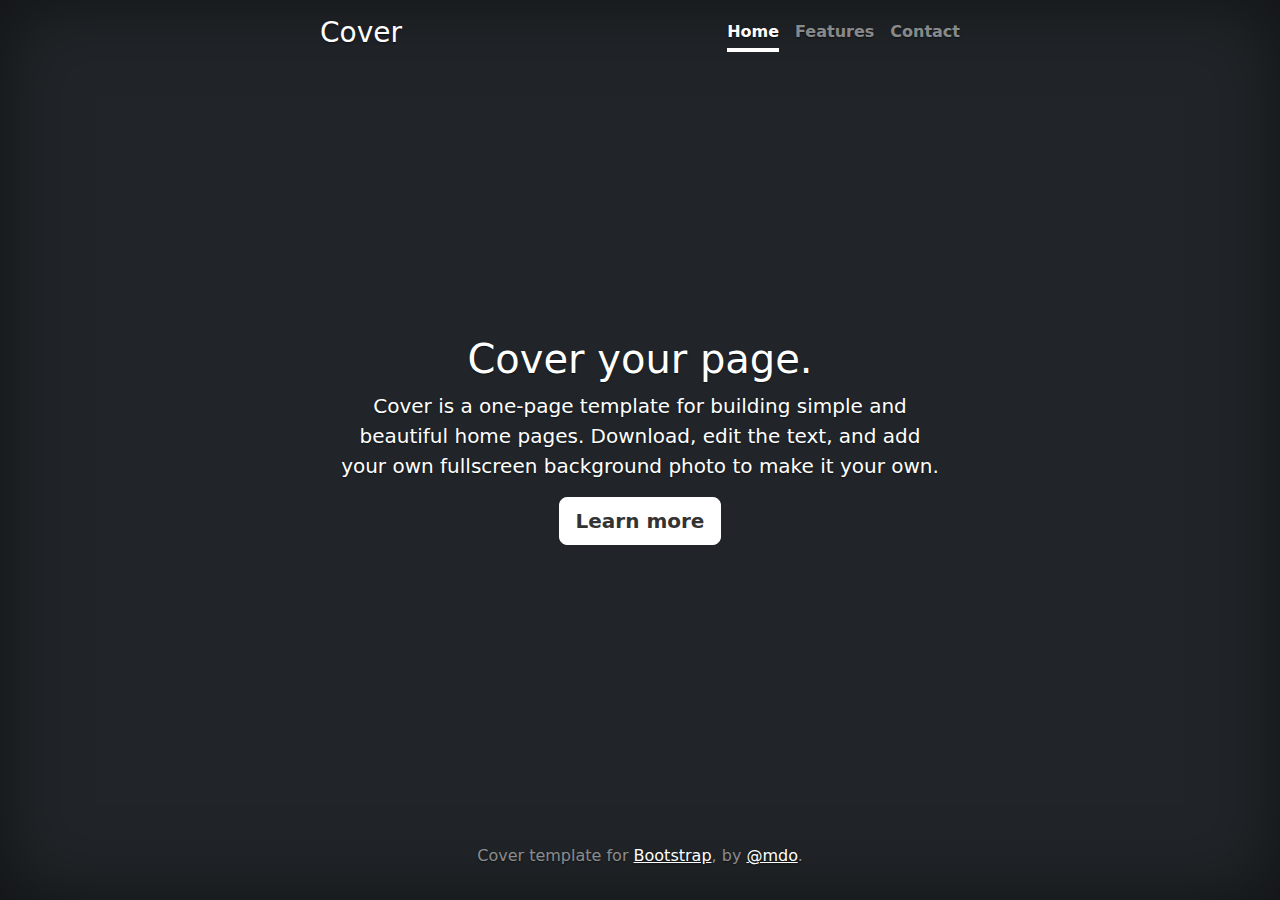
<file: PortfolioPage/cover/index.html>
<!DOCTYPE html>
<html lang="en" class="h-100">
    <head>
        <meta charset="utf-8" />
        <meta name="viewport" content="width=device-width, initial-scale=1" />
        <meta name="description" content="" />
        <meta
            name="author"
            content="Mark Otto, Jacob Thornton, and Bootstrap contributors" />
        <meta name="generator" content="Hugo 0.98.0" />
        <title>Cover Template · Bootstrap v5.2</title>

        <link
            rel="canonical"
            href="https://getbootstrap.com/docs/5.2/examples/cover/" />

        <link href="../assets/dist/css/bootstrap.min.css" rel="stylesheet" />

        <style>
            .bd-placeholder-img {
                font-size: 1.125rem;
                text-anchor: middle;
                -webkit-user-select: none;
                -moz-user-select: none;
                user-select: none;
            }

            @media (min-width: 768px) {
                .bd-placeholder-img-lg {
                    font-size: 3.5rem;
                }
            }

            .b-example-divider {
                height: 3rem;
                background-color: rgba(0, 0, 0, 0.1);
                border: solid rgba(0, 0, 0, 0.15);
                border-width: 1px 0;
                box-shadow: inset 0 0.5em 1.5em rgba(0, 0, 0, 0.1),
                    inset 0 0.125em 0.5em rgba(0, 0, 0, 0.15);
            }

            .b-example-vr {
                flex-shrink: 0;
                width: 1.5rem;
                height: 100vh;
            }

            .bi {
                vertical-align: -0.125em;
                fill: currentColor;
            }

            .nav-scroller {
                position: relative;
                z-index: 2;
                height: 2.75rem;
                overflow-y: hidden;
            }

            .nav-scroller .nav {
                display: flex;
                flex-wrap: nowrap;
                padding-bottom: 1rem;
                margin-top: -1px;
                overflow-x: auto;
                text-align: center;
                white-space: nowrap;
                -webkit-overflow-scrolling: touch;
            }
        </style>

        <!-- Custom styles for this template -->
        <link href="cover.css" rel="stylesheet" />
    </head>
    <body class="d-flex h-100 text-center text-white bg-dark">
        <div class="cover-container d-flex w-100 h-100 p-3 mx-auto flex-column">
            <header class="mb-auto">
                <div>
                    <h3 class="float-md-start mb-0">Cover</h3>
                    <nav
                        class="nav nav-masthead justify-content-center float-md-end">
                        <a
                            class="nav-link fw-bold py-1 px-0 active"
                            aria-current="page"
                            href="#"
                            >Home</a
                        >
                        <a class="nav-link fw-bold py-1 px-0" href="#"
                            >Features</a
                        >
                        <a class="nav-link fw-bold py-1 px-0" href="#"
                            >Contact</a
                        >
                    </nav>
                </div>
            </header>

            <main class="px-3">
                <h1>Cover your page.</h1>
                <p class="lead">
                    Cover is a one-page template for building simple and
                    beautiful home pages. Download, edit the text, and add your
                    own fullscreen background photo to make it your own.
                </p>
                <p class="lead">
                    <a
                        href="#"
                        class="btn btn-lg btn-secondary fw-bold border-white bg-white"
                        >Learn more</a
                    >
                </p>
            </main>

            <footer class="mt-auto text-white-50">
                <p>
                    Cover template for
                    <a href="https://getbootstrap.com/" class="text-white"
                        >Bootstrap</a
                    >, by
                    <a href="https://twitter.com/mdo" class="text-white">@mdo</a
                    >.
                </p>
            </footer>
        </div>
    </body>
</html>
</file>
<file: carousel/carousel.css>
/* GLOBAL STYLES
-------------------------------------------------- */
/* Padding below the footer and lighter body text */

body {
    padding-top: 3rem;
    padding-bottom: 3rem;
    color: #5a5a5a;
}

/* CUSTOMIZE THE CAROUSEL
-------------------------------------------------- */

/* Carousel base class */
.carousel {
    margin-bottom: 4rem;
}
/* Since positioning the image, we need to help out the caption */
.carousel-caption {
    bottom: 3rem;
    z-index: 10;
}

/* Declare heights because of positioning of img element */
.carousel-item {
    height: 32rem;
}

/* MARKETING CONTENT
-------------------------------------------------- */

/* Center align the text within the three columns below the carousel */
.marketing .col-lg-4 {
    margin-bottom: 1.5rem;
    text-align: center;
}
/* rtl:begin:ignore */
.marketing .col-lg-4 p {
    margin-right: 0.75rem;
    margin-left: 0.75rem;
}
/* rtl:end:ignore */

/* Featurettes
------------------------- */

.featurette-divider {
    margin: 5rem 0; /* Space out the Bootstrap <hr> more */
}

/* Thin out the marketing headings */
/* rtl:begin:remove */
.featurette-heading {
    letter-spacing: -0.05rem;
}

/* rtl:end:remove */

/* RESPONSIVE CSS
-------------------------------------------------- */

@media (min-width: 40em) {
    /* Bump up size of carousel content */
    .carousel-caption p {
        margin-bottom: 1.25rem;
        font-size: 1.25rem;
        line-height: 1.4;
    }

    .featurette-heading {
        font-size: 50px;
    }
}

@media (min-width: 62em) {
    .featurette-heading {
        margin-top: 7rem;
    }
}
</file>
<file: PortfolioPage/cover/cover.css>
/*
 * Globals
 */

/* Custom default button */
.btn-secondary,
.btn-secondary:hover,
.btn-secondary:focus {
    color: #333;
    text-shadow: none; /* Prevent inheritance from `body` */
}

/*
 * Base structure
 */

body {
    text-shadow: 0 0.05rem 0.1rem rgba(0, 0, 0, 0.5);
    box-shadow: inset 0 0 5rem rgba(0, 0, 0, 0.5);
}

.cover-container {
    max-width: 42em;
}

/*
 * Header
 */

.nav-masthead .nav-link {
    color: rgba(255, 255, 255, 0.5);
    border-bottom: 0.25rem solid transparent;
}

.nav-masthead .nav-link:hover,
.nav-masthead .nav-link:focus {
    border-bottom-color: rgba(255, 255, 255, 0.25);
}

.nav-masthead .nav-link + .nav-link {
    margin-left: 1rem;
}

.nav-masthead .active {
    color: #fff;
    border-bottom-color: #fff;
}
</file>
